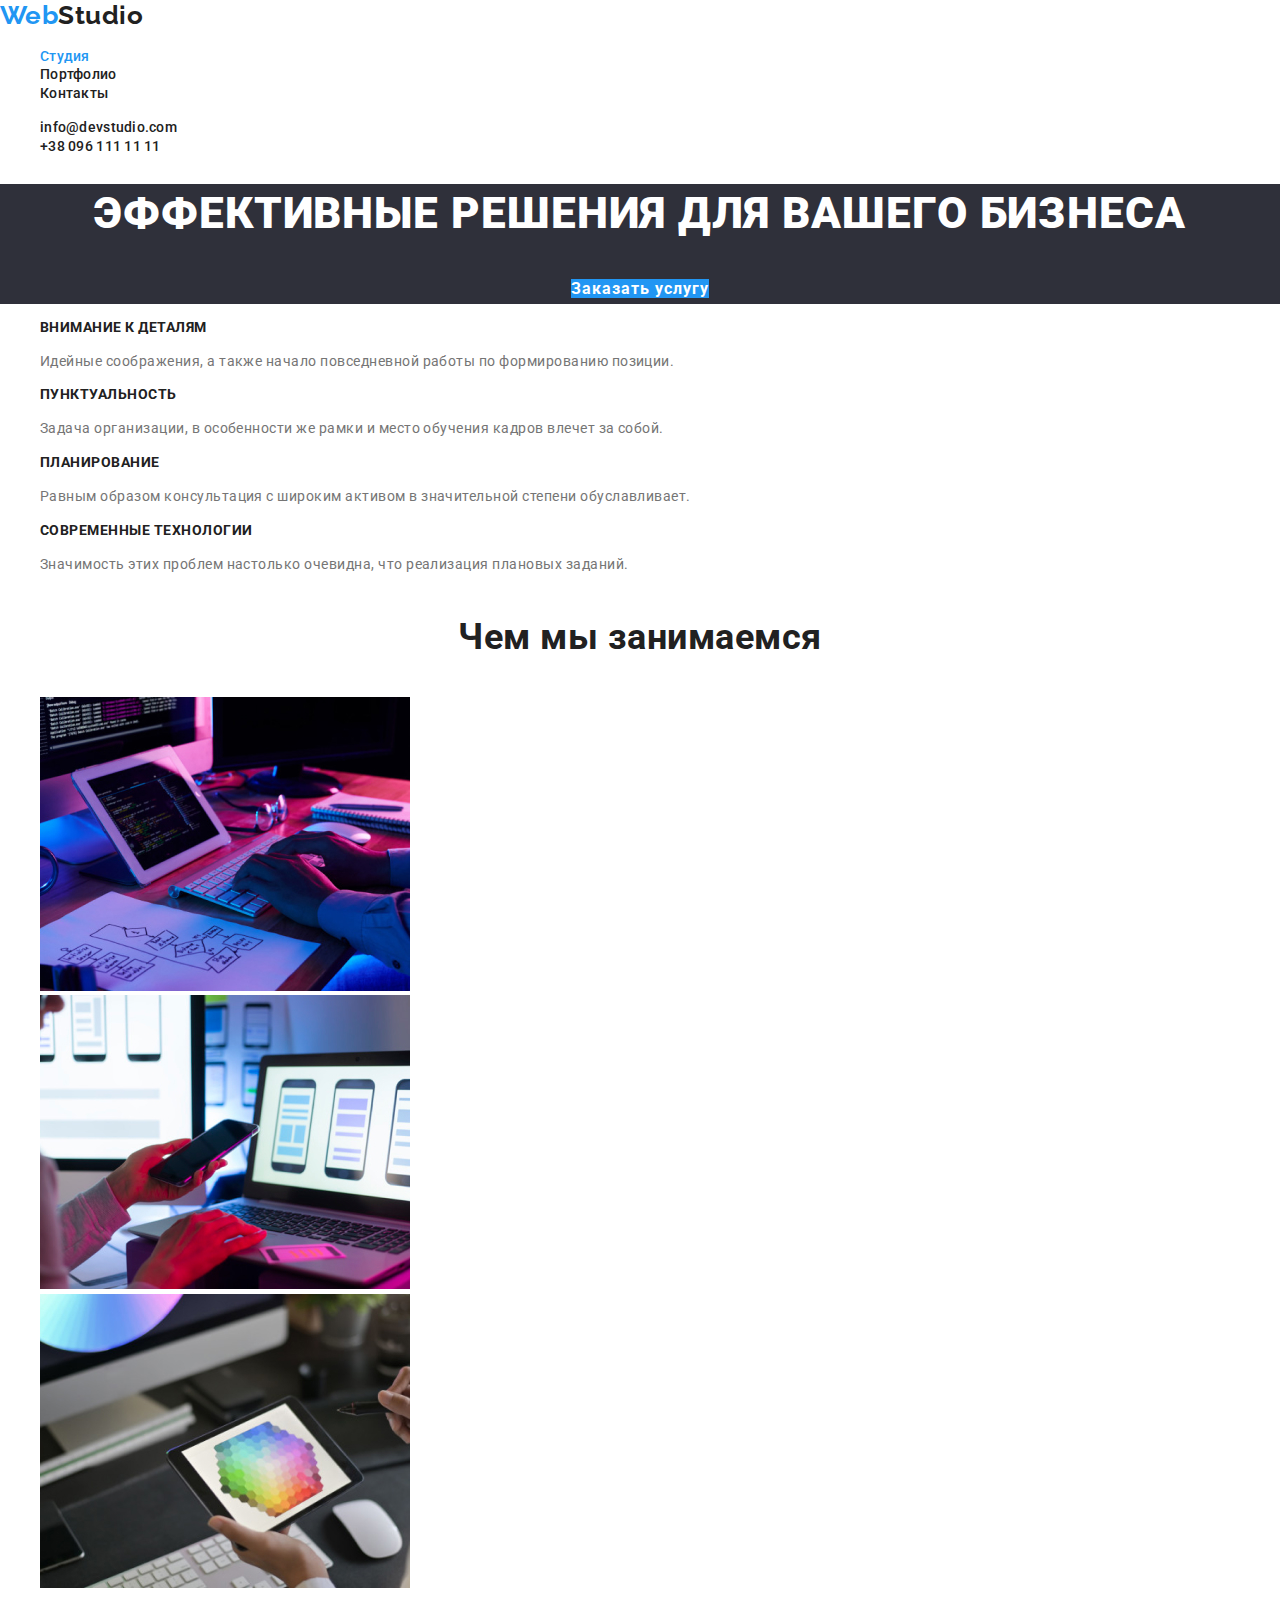
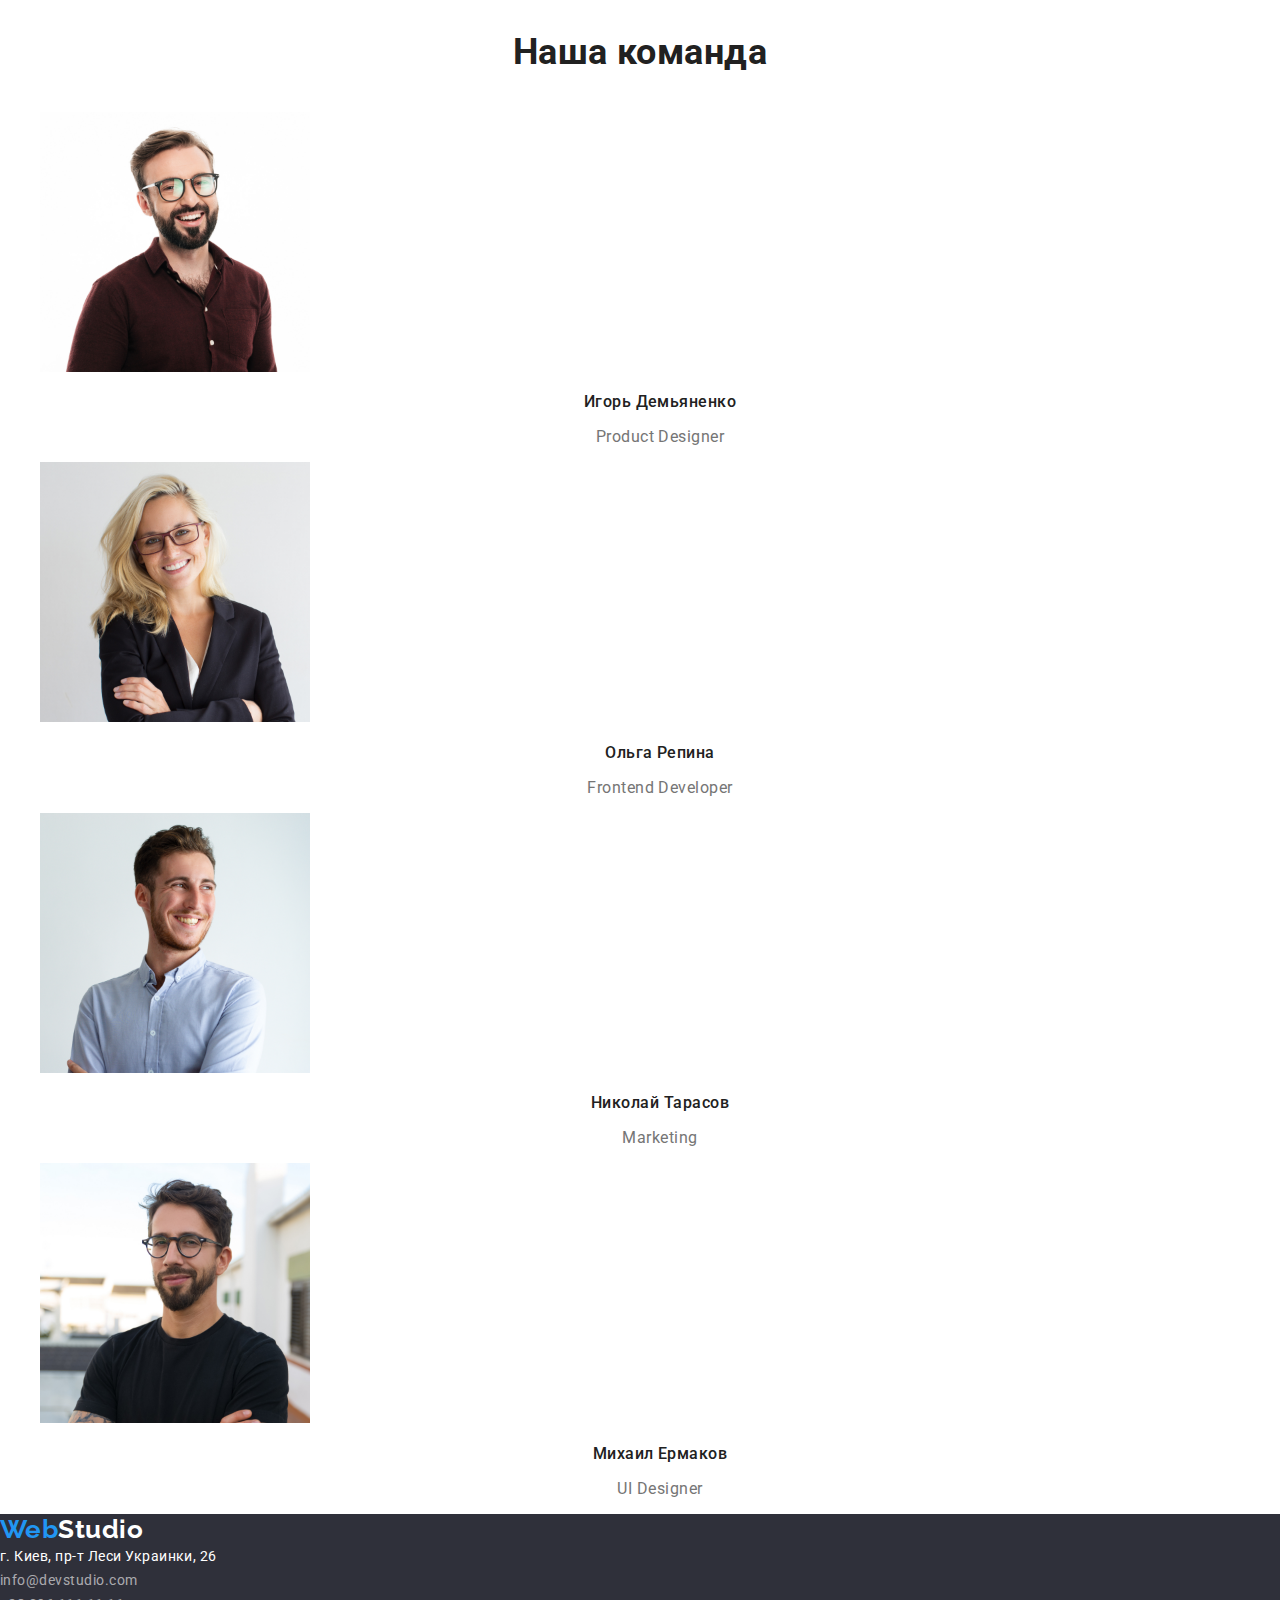
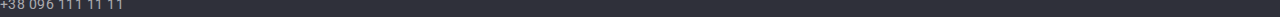
<file: index.html>
<!DOCTYPE html>
<html lang="ru">
  <head>
    <meta charset="UTF-8" />
    <meta name="viewport" content="width=device-width, initial-scale=1.0" />
    <title>Студия WebStudio</title>
    <link rel="preconnect" href="https://fonts.gstatic.com" />
    <link
      href="https://fonts.googleapis.com/css2?family=Raleway:wght@700&family=Roboto:wght@400;500;700;900&display=swap"
      rel="stylesheet"
    />
    <link rel="stylesheet" href="https://cdnjs.cloudflare.com/ajax/libs/modern-normalize/1.0.0/modern-normalize.min.css">
    <link rel="stylesheet" href="./css/styles.css" />
  </head>

  <body>
    <!--Шапка страницы-->
    <header>
      <nav>
        <a class="logo link" href="./index.html"
          ><span class="logo-path">Web</span>Studio</a
        >
        <ul class="list">
          <li><a class="link current" href="./index.html">Студия</a></li>
          <li><a class="link" href="./portfolio.html" target="_blank">Портфолио</a></li>
          <li><a class="link" href="#">Контакты</a></li>
        </ul>
      </nav>
      <ul class="list">
        <li>
          <a class="connection link" href="mailto:info@devstudio.com"
            >info@devstudio.com</a
          >
        </li>
        <li>
          <a class="connection link" href="tel:+380961111111"
            >+38 096 111 11 11</a
          >
        </li>
      </ul>
    </header>
    <!--/Шапка страницы-->

    <main>
      <!--Девиз-->
      <section class="slogan">
        <h1 class="slogan-title">Эффективные решения для вашего бизнеса</h1>
        <a class="button-primary link" href="#">Заказать услугу</a>
      </section>
      <!--/Девиз-->

      <!--Наши преимущества-->
      <section>
        <h2 hidden class="titles">Наши преимущества</h2>
        <ul class="advantages list">
          <li>
            <h3 class="advantages-title">Внимание к деталям</h3>
            <p class="advantages-text">
              Идейные соображения, а также начало повседневной работы по
              формированию позиции.
            </p>
          </li>
          <li>
            <h3 class="advantages-title">Пунктуальность</h3>
            <p class="advantages-text">
              Задача организации, в особенности же рамки и место обучения кадров
              влечет за собой.
            </p>
          </li>
          <li>
            <h3 class="advantages-title">Планирование</h3>
            <p class="advantages-text">
              Равным образом консультация с широким активом в значительной
              степени обуславливает.
            </p>
          </li>
          <li>
            <h3 class="advantages-title">Современные технологии</h3>
            <p class="advantages-text">
              Значимость этих проблем настолько очевидна, что реализация
              плановых заданий.
            </p>
          </li>
        </ul>
      </section>
      <!--/Наши преимущества-->

      <!--Наши услуги-->
      <section>
        <h2 class="titles">Чем мы занимаемся</h2>
        <ul class="list">
          <li>
            <img
              src="./images/main/coding.jpg"
              alt="Пишем код страницы"
              width="370"
              height="294"
            />
          </li>
          <li>
            <img
              src="./images/main/adaptation.jpg"
              alt="Адаптируем под разные устройства"
              width="370"
              height="294"
            />
          </li>
          <li>
            <img
              src="./images/main/design.jpg"
              alt="Создаем дизайн"
              width="370"
              height="294"
            />
          </li>
        </ul>
      </section>
      <!--/Наши услуги-->

      <!--Наша команда-->
      <section>
        <h2 class="titles">Наша команда</h2>
        <ul class="list">
          <li>
            <img
              src="./images/main/igor-d.jpg"
              alt="фото Игорь Демьяненко"
              width="270"
              height="260"
            />
            <h3 class="team-member">Игорь Демьяненко</h3>
            <p lang="en" class="team-specialization">Product Designer</p>
          </li>
          <li>
            <img
              src="./images/main/olga-r.jpg"
              alt="фото Ольга Репина"
              width="270"
              height="260"
            />
            <h3 class="team-member">Ольга Репина</h3>
            <p lang="en" class="team-specialization">Frontend Developer</p>
          </li>
          <li>
            <img
              src="./images/main/nicolay-t.jpg"
              alt="фото Николай Тарасов"
              width="270"
              height="260"
            />
            <h3 class="team-member">Николай Тарасов</h3>
            <p lang="en" class="team-specialization">Marketing</p>
          </li>
          <li>
            <img
              src="./images/main/michail-e.jpg"
              alt="фото Михаил Ермаков"
              width="270"
              height="260"
            />
            <h3 class="team-member">Михаил Ермаков</h3>
            <p lang="en" class="team-specialization">UI Designer</p>
          </li>
        </ul>
      </section>
      <!--/Наша команда-->
    </main>

    <!--Подвал с контактами-->
    <footer class="footer">
      <a class="logo logo-inverse link" href="./index.html"
        ><span class="logo-path">Web</span>Studio</a
      >
      <address class="address">г. Киев, пр-т Леси Украинки, 26</address>
      <address>
        <a class="connection link" href="mailto:info@devstudio.com"
          >info@devstudio.com</a
        >
      </address>
      <address>
        <a class="connection link" href="tel:+380961111111"
          >+38 096 111 11 11</a
        >
      </address>
    </footer>
    <!--/Подвал с контактами-->
  </body>
</html>
</file>
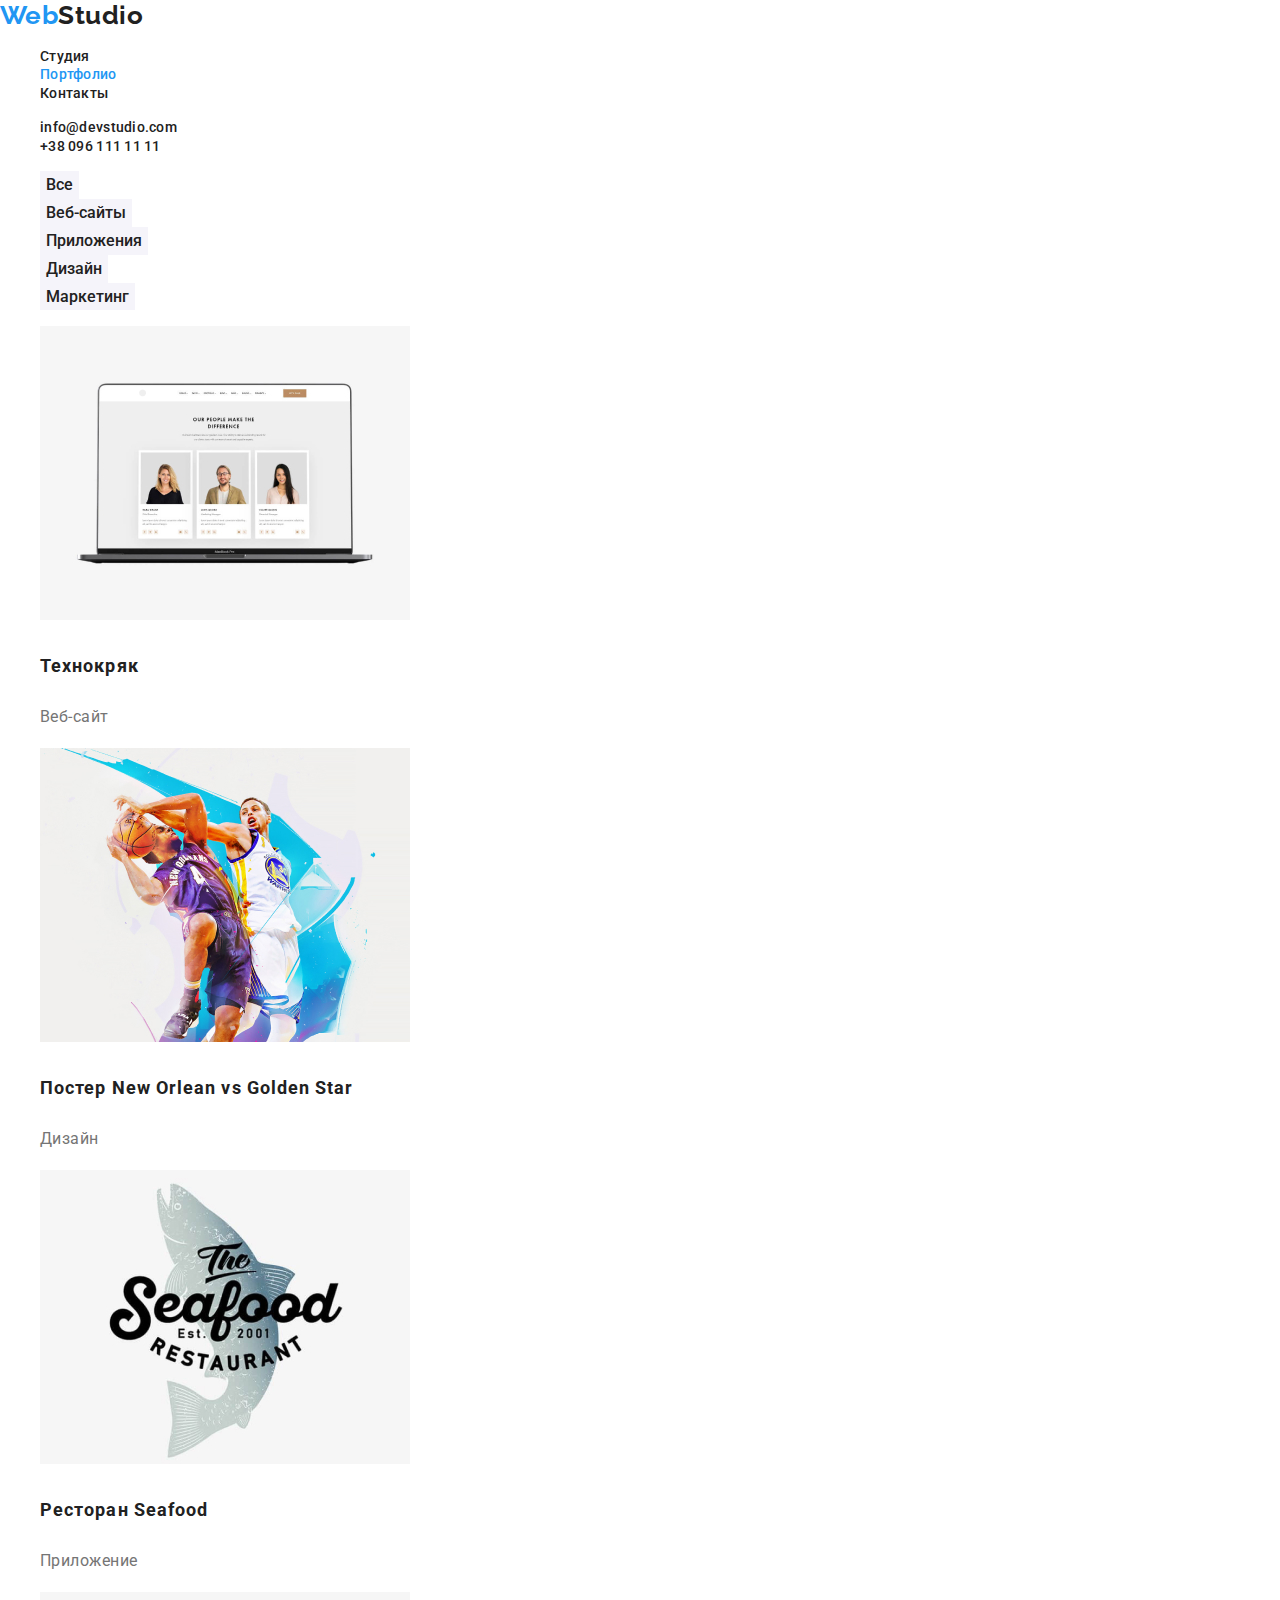
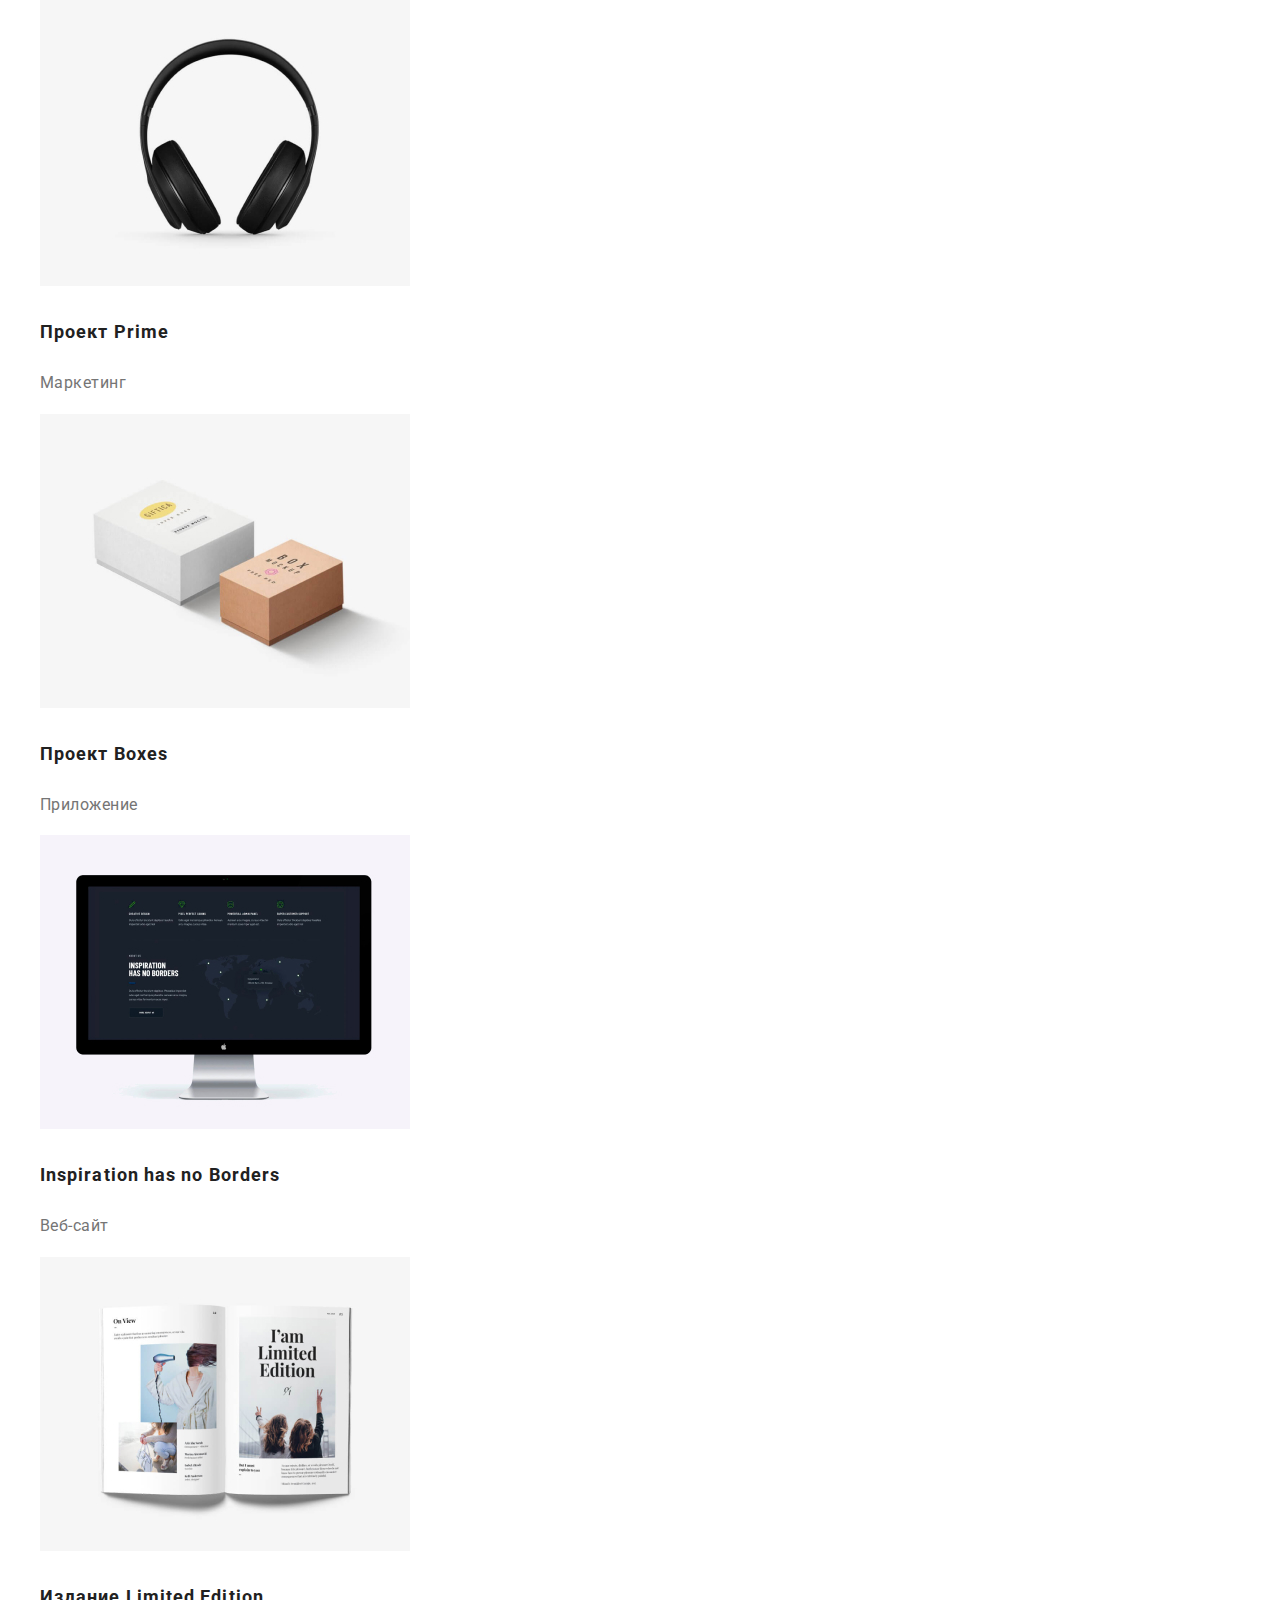
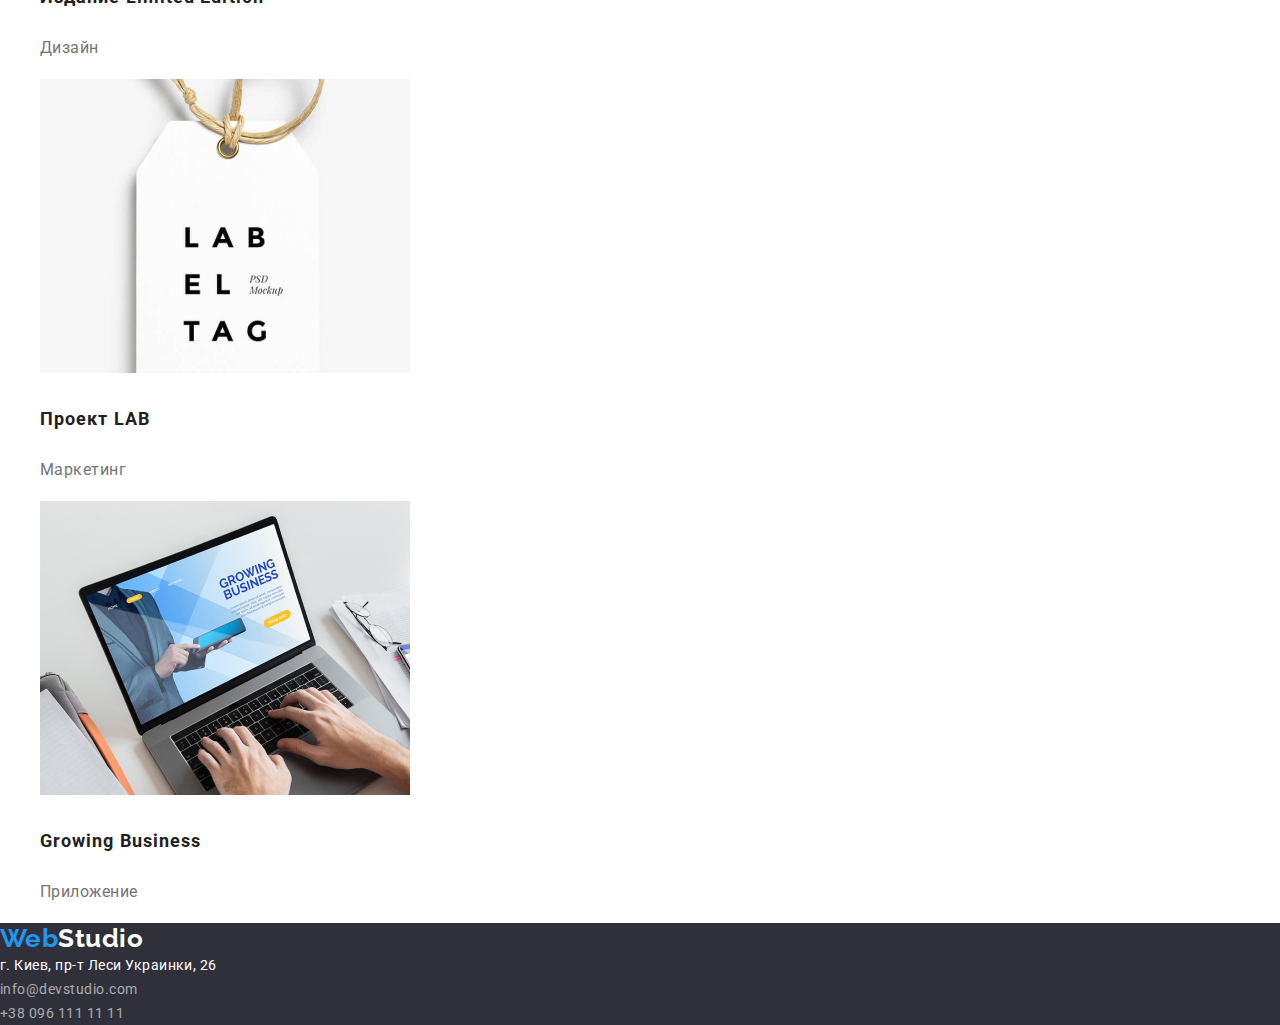
<file: portfolio.html>
<!DOCTYPE html>
<html lang="ru">

<head>
    <meta charset="UTF-8">
    <meta name="viewport" content="width=device-width, initial-scale=1.0">
    <title>Portfolio WebStudio</title>
    <link rel="preconnect" href="https://fonts.gstatic.com">
    <link href="https://fonts.googleapis.com/css2?family=Raleway:wght@700&family=Roboto:wght@400;500;700;900&display=swap"
        rel="stylesheet">
        <link rel="stylesheet" href="https://cdnjs.cloudflare.com/ajax/libs/modern-normalize/1.0.0/modern-normalize.min.css">
    <link rel="stylesheet" href="./css/styles.css">

</head>

<body>
    <!--Шапка страницы-->
    <header>
        <nav>
            <a class="logo link" href="./index.html"><span class="logo-path">Web</span>Studio</a>
            <ul class="list">
                <li><a class="link" href="./index.html">Студия</a></li>
                <li><a class="link current" href="./portfolio.html">Портфолио</a></li>
                <li><a class="link" href="#">Контакты</a></li>
            </ul>
        </nav>
        <ul class="list">
            <li><a class="connection link" href="mailto:info@devstudio.com">info@devstudio.com</a></li>
            <li><a class="connection link" href="tel:+380961111111">+38 096 111 11 11</a></li>
        </ul>
    </header>
    <!--Шапка страницы-->

    <main>
        <h1 hidden>Портфолио</h1>

        <!--Фильтр-->
        <section>
            <ul class="list">
                <li><button type="button" class="filter-button">Все</button></li>
                <li><button type="button" class="filter-button">Веб-сайты</button></li>
                <li><button type="button" class="filter-button">Приложения</button></li>
                <li><button type="button" class="filter-button">Дизайн</button></li>
                <li><button type="button" class="filter-button">Маркетинг</button></li>
            </ul>

        <!--/Фильтр-->

        <!--Проекты-->
            <ul class="projects">
                <li>
                    <img src="./images/portfolio/technokriak.jpg" alt="Сайт студии Технокряк">
                    <h3 class="projects-titles">Технокряк</h3>
                    <p>Веб-сайт</p>
                </li>
                <li>
                    <img src="./images/portfolio/basketball.jpg" alt="Баскетболисты">
                    <h3 class="projects-titles">Постер New Orlean vs Golden Star</h3>
                    <p>Дизайн</p>
                </li>
                <li>
                    <img src="./images/portfolio/seafood.jpg" alt="Логотип ресторана Seafood">
                    <h3 class="projects-titles">Ресторан Seafood</h3>
                    <p>Приложение</p>
                </li>
                <li>
                    <img src="./images/portfolio/headphones.jpg" alt="Наушники">
                    <h3 class="projects-titles">Проект Prime</h3>
                    <p>Маркетинг</p>
                </li>
                <li>
                    <img src="./images/portfolio/boxes.jpg" alt="Коробочки">
                    <h3 class="projects-titles">Проект Boxes</h3>
                    <p>Приложение</p>
                </li>
                <li>
                    <img src="./images/portfolio/monitor.jpg" alt="Монитор">
                    <h3 class="projects-titles">Inspiration has no Borders</h3>
                    <p>Веб-сайт</p>
                </li>
                <li>
                    <img src="./images/portfolio/magazine.jpg" alt="Журнал">
                    <h3 class="projects-titles">Издание Limited Edition</h3>
                    <p>Дизайн</p>
                </li>
                <li>
                    <img src="./images/portfolio/label.jpg" alt="Бирка">
                    <h3 class="projects-titles">Проект LAB</h3>
                    <p>Маркетинг</p>
                </li>
                <li>
                    <img src="./images/portfolio/notebook.jpg" alt="Работа за ноутбуком">
                    <h3 class="projects-titles">Growing Business</h3>
                    <p>Приложение</p>
                </li>
        </section>
        <!--/Проекты-->

    </main>
    <!--Подвал с контактами-->
    <footer class="footer">
        <a class="logo logo-inverse link" href="./index.html"><span class="logo-path">Web</span>Studio</a>
        <address class="address">г. Киев, пр-т Леси Украинки, 26</address>
        <address>
            <a class="connection link" href="mailto:info@devstudio.com">info@devstudio.com</a>
        </address>
        <address>
            <a class="connection link" href="tel:+380961111111">+38 096 111 11 11</a>
        </address>
    </footer>
    <!--/Подвал с контактами-->
</body>

</html>
</file>
<file: css/styles.css>
/* === Общие === */
:root {
  --color-grey: #757575;
  --color-black: #212121;
  --color-blue: #2196f3;
  --color-white: #ffffff;
  --color-transparent-grey: rgba(255, 255, 255, 0.6);
  --color-light-black: #2f303a;
  --color-light-grey: #f5f4fa;

  --main-text-color: var(--color-grey);
  --title-text-color: var(--color-black);
  --accent-color: var(--color-blue);
  --main-white-color: var(--color-white);
  --footer-color: var(--color-transparent-grey);
  --background-color-footer: var(--color-light-black);
  --background-button-color: var(--color-light-grey);
  --second-font-family: Raleway, sans-serif;
}

body {
  color: var(--main-text-color);
  background-color: var(--main-white-color);
  font-family: Roboto, sans-serif;
  font-weight: 400;
  font-style: normal;
  letter-spacing: 0.03em;
}

.list {
  list-style: none;
}
.link {
  text-decoration: none;
}

.titles {
  color: var(--title-text-color);
  font-weight: 700;
  font-size: 36px;
  line-height: 1.67;
  text-align: center;
}

/* === /Общие === */

/*=== Шапка страницы ===*/

.logo {
  color: var(--title-text-color);
  font-family: var(--second-font-family);
  font-weight: 700;
  font-size: 26px;
  line-height: 1.19;
}

.logo-path {
  color: var(--accent-color);
}

.list .link {
  color: var(--title-text-color);
  font-weight: 500;
  font-size: 14px;
  line-height: 1.14;
  letter-spacing: 0.02em;
}

.list .link:hover,
.list .link:focus,
.list .link.current {
  color: var(--accent-color);
}

.connection {
  color: var(--footer-color);
  font-style: normal;
  font-size: 14px;
  line-height: 1.71;
}

/*=== /Шапка страницы ===*/

/*===Девиз===*/

.slogan {
  background-color: var(--background-color-footer);
  text-align: center;
  letter-spacing: 0.06em;
}

.slogan-title {
  color: var(--main-white-color);
  font-weight: 900;
  font-size: 44px;
  line-height: 1.36;
  text-transform: uppercase;
}

.button-primary {
  color: var(--main-white-color);
  background-color: var(--accent-color);
  font-weight: 700;
  font-size: 16px;
  line-height: 1.87;
}

/*===/Девиз===*/

/*=== Наши преимущества ===*/

.advantages {
  color: var(--main-text-color);
}

.advantages-title {
  color: var(--title-text-color);
  font-weight: 700;
  font-size: 14px;
  line-height: 1.14;
  text-transform: uppercase;
}

.advantages-text {
  font-size: 14px;
  line-height: 1.71;
}

/*=== /Наши преимущества ===*/

/*=== Наши услуги ===*/

/*=== /Наши услуги ===*/

/*=== Наша команда ===*/

.team-member {
  color: var(--title-text-color);
  font-weight: 500;
  font-size: 16px;
  line-height: 1.19;
  text-align: center;
}

.team-specialization {
  color: var(--main-text-color);
  font-weight: 400;
  font-size: 16px;
  line-height: 1.19;
  text-align: center;
}

/*=== /Наша команда ===*/

/*=== Подвал с контактами ===*/
.footer {
  background-color: var(--background-color-footer);
}

.logo.logo-inverse {
  color: var(--main-white-color);
}

.address {
  color: var(--main-white-color);
  font-style: normal;
  font-size: 14px;
  line-height: 1.71;
}

/*=== /Подвал с контактами ===*/

/*=== ПОРТФОЛИО === */

/*=== Фильтр ===*/

.filter-button {
  color: var(--title-text-color);
  background-color: var(--background-button-color);
  border: none;
  font-family: Roboto;
  font-weight: 500;
  font-size: 16px;
  line-height: 1.62;
  text-align: center;
}

.filter-button:hover,
.filter-button:focus {
  color: var(--main-white-color);
  background-color: var(--accent-color);
}

/*=== /Фильтр ===*/

/*=== Проекты ===*/
.projects {
  list-style: none;
  font-weight: 400;
  font-size: 16px;
  line-height: 1.87;
}

.projects-titles {
  color: var(--title-text-color);
  font-weight: 700;
  font-size: 18px;
  line-height: 2;
  letter-spacing: 0.06em;
}

/*=== /Проекты ===*/
</file>
